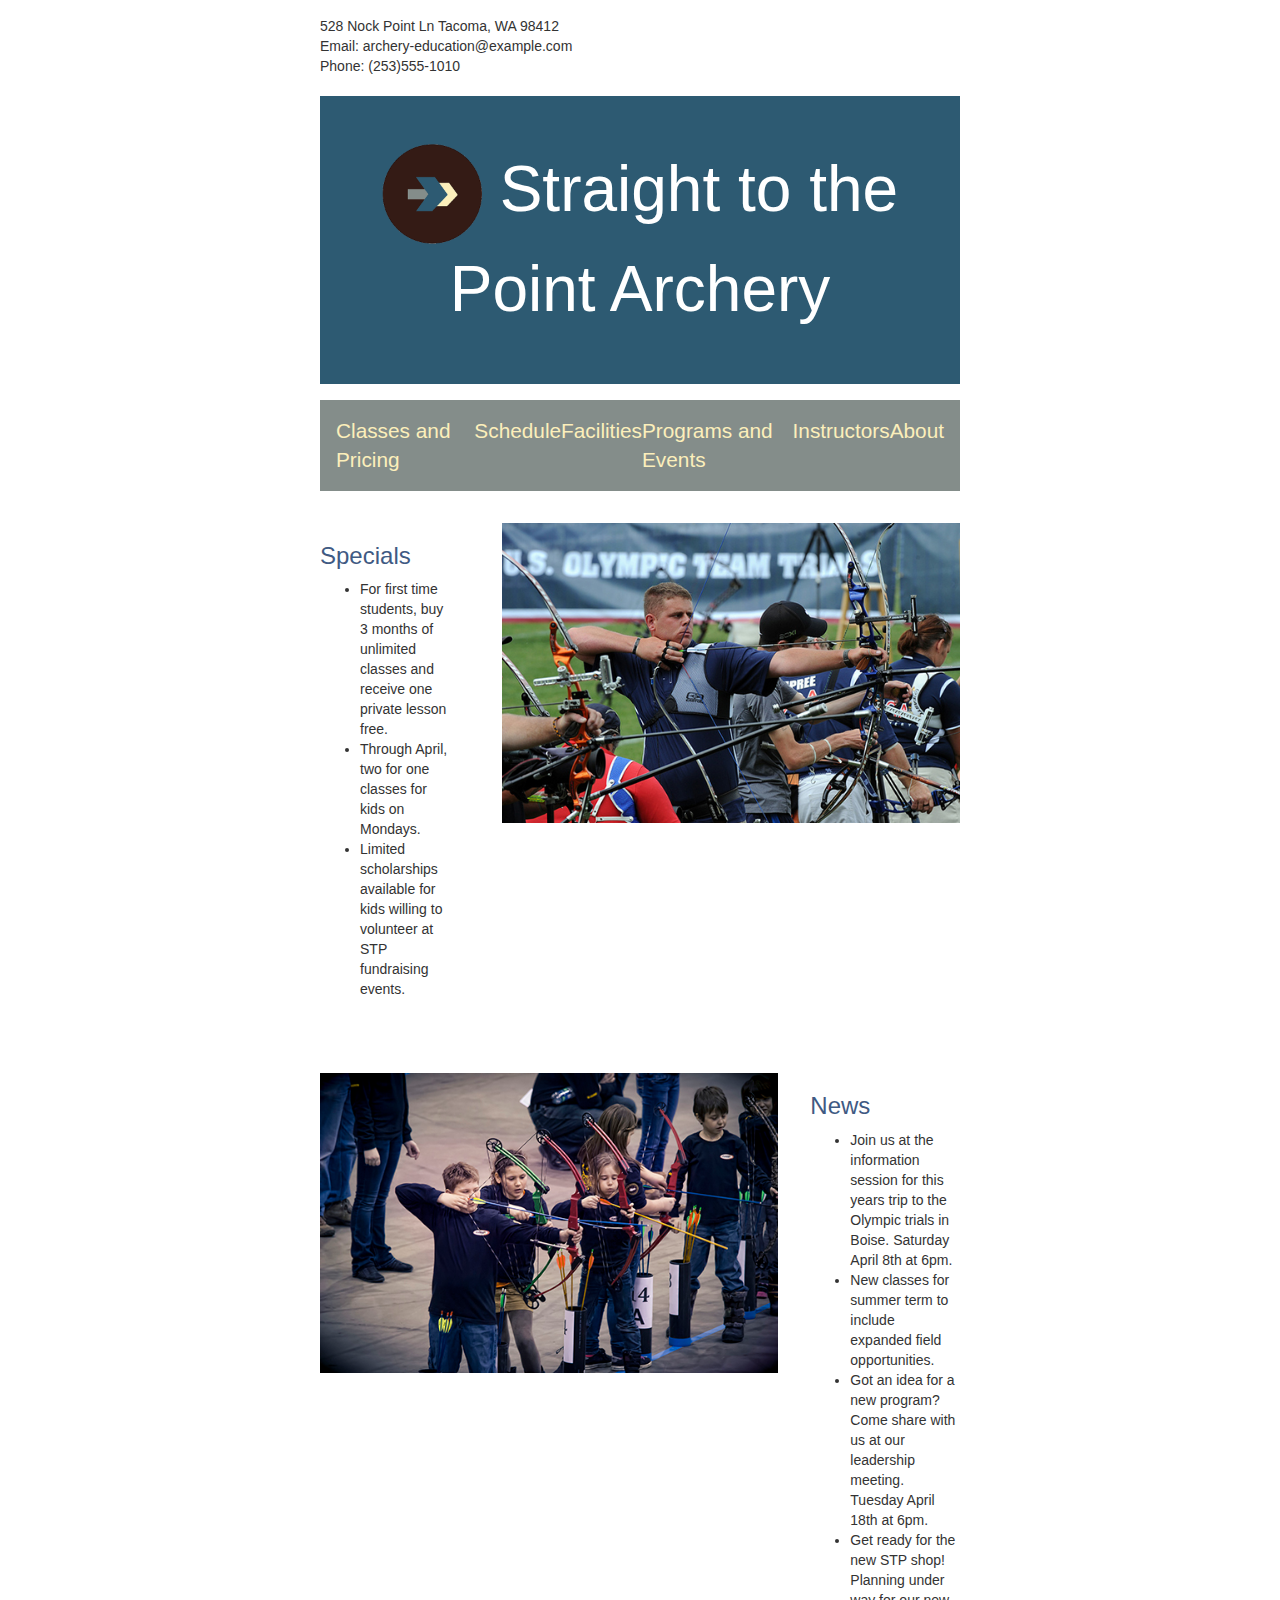
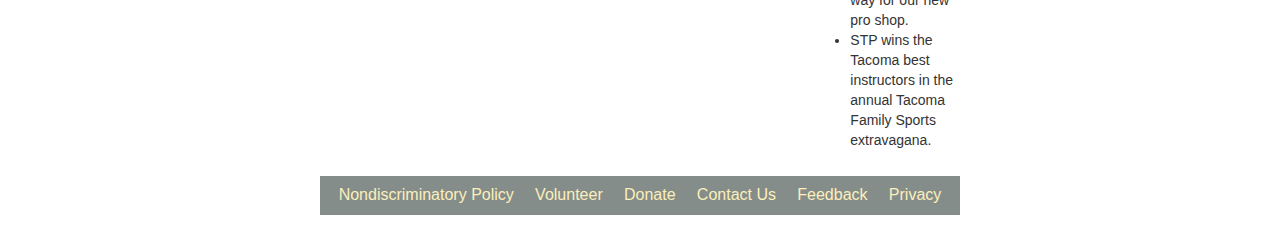
<file: index.html>
<!DOCTYPE html>
<html lang="en">
  <head>
    <meta charset="utf-8">
    <title>STP Archery</title>
    <link rel="stylesheet" type="text/css" href="styles/normalize.css">
    <link rel="stylesheet" href="https://maxcdn.bootstrapcdn.com/bootstrap/3.3.7/css/bootstrap.min.css" integrity="sha384-BVYiiSIFeK1dGmJRAkycuHAHRg32OmUcww7on3RYdg4Va+PmSTsz/K68vbdEjh4u" crossorigin="anonymous">
    <link rel="stylesheet" type="text/css" href="styles/styles.css">
  </head>
  <body>
    <address class="">
      528 Nock Point Ln
      Tacoma, WA 98412 <br>
      Email: archery-education@example.com <br>
      Phone: (253)555-1010
    </address>
    <div class="business-name">
      <a href="index.html"><img class="business-logo" src="images/logo.png" alt="logo" width="100"></a>
      Straight to the Point Archery
    </div>
    <nav>
      <a href="#">Classes and Pricing</a>
      <a href="#">Schedule</a>
      <a href="#">Facilities</a>
      <a href="#">Programs and Events</a>
      <a href="instructors.html">Instructors</a>
      <a href="#">About</a>
    </nav>
    <div class="flex-container">
      <div class="specials">
        <h3>Specials</h3>
        <ul>
          <li>For first time students, buy 3 months of unlimited classes and receive one private lesson free.</li>
          <li>Through April, two for one classes for kids on Mondays.</li>
          <li>Limited scholarships available for kids willing to volunteer at STP fundraising events.</li>
        </ul>
      </div>
      <div class="specials-image">
        <img src="images/students-competing.jpg" alt="Students competing" height="300">
      </div>
    </div>
    <div class="flex-container">
      <div class="news-image">
        <img src="images/class1.jpg" alt="Kids class" height="300">
      </div>
      <div class="news">
        <aside class="news">
          <h3>News</h3>
          <ul>
            <li>Join us at the information session for this years trip to the Olympic trials in Boise. Saturday April 8th at 6pm.</li>
            <li>New classes for summer term to include expanded field opportunities.</li>
            <li>Got an idea for a new program? Come share with us at our leadership meeting. Tuesday April 18th at 6pm.</li>
            <li>Get ready for the new STP shop! Planning under way for our new pro shop.</li>
            <li>STP wins the Tacoma best instructors in the annual Tacoma Family Sports extravagana.</li>
          </ul>
        </aside>
      </div>
    </div>
    <footer>
      <a href="#">Nondiscriminatory Policy</a>
      <a href="#">Volunteer</a>
      <a href="#">Donate</a>
      <a href="#">Contact Us</a>
      <a href="#">Feedback</a>
      <a href="#">Privacy</a>
    </footer>
    <!-- jQuery (necessary for Bootstrap's JavaScript plugins) -->
    <script src="https://ajax.googleapis.com/ajax/libs/jquery/1.12.4/jquery.min.js"></script>
    <script src="https://maxcdn.bootstrapcdn.com/bootstrap/3.3.7/js/bootstrap.min.js" integrity="sha384-Tc5IQib027qvyjSMfHjOMaLkfuWVxZxUPnCJA7l2mCWNIpG9mGCD8wGNIcPD7Txa" crossorigin="anonymous"></script>
  </body>
  <!-- Latest compiled and minified JavaScript -->
</html>
</file>
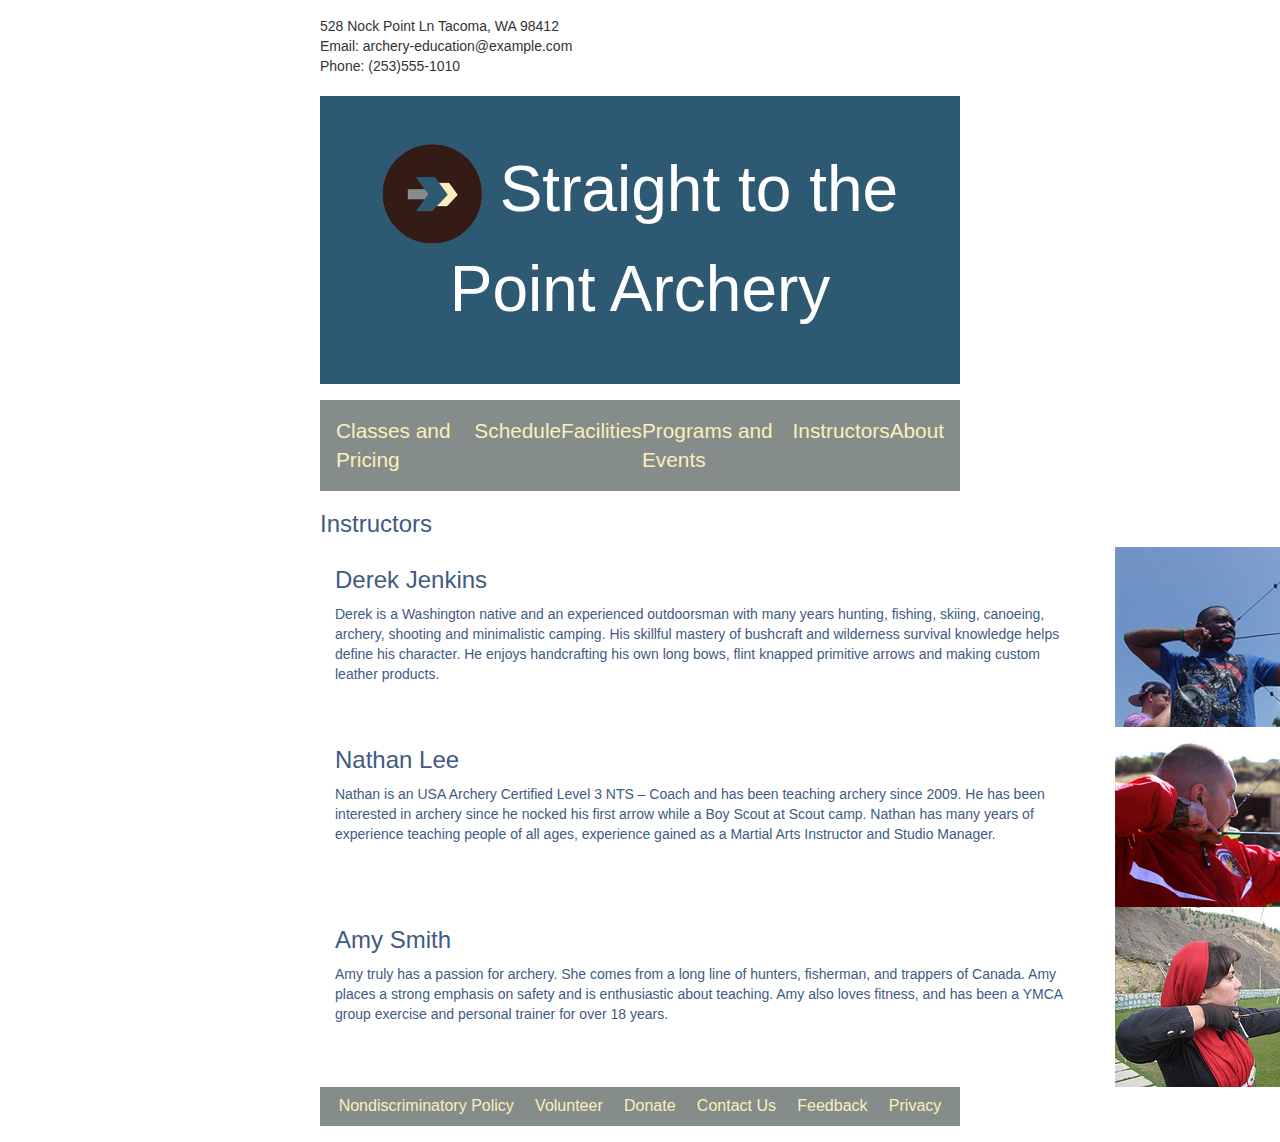
<file: instructors.html>
<!DOCTYPE html>
<html lang="en">
  <head>
    <meta charset="utf-8">
    <title>STP Archery</title>
    <link rel="stylesheet" type="text/css" href="styles/normalize.css">
    <link rel="stylesheet" href="https://maxcdn.bootstrapcdn.com/bootstrap/3.3.7/css/bootstrap.min.css" integrity="sha384-BVYiiSIFeK1dGmJRAkycuHAHRg32OmUcww7on3RYdg4Va+PmSTsz/K68vbdEjh4u" crossorigin="anonymous">
    <link rel="stylesheet" type="text/css" href="styles/styles.css">
  </head>
  <body>
    <address class="">
      528 Nock Point Ln
      Tacoma, WA 98412 <br>
      Email: archery-education@example.com <br>
      Phone: (253)555-1010
    </address>
    <div class="business-name">
      <a href="index.html"><img class="business-logo" src="images/logo.png" alt="logo" width="100"></a>
      Straight to the Point Archery
    </div>
    <nav>
      <a href="#">Classes and Pricing</a>
      <a href="#">Schedule</a>
      <a href="#">Facilities</a>
      <a href="#">Programs and Events</a>
      <a href="#">Instructors</a>
      <a href="#">About</a>
    </nav>
    <div class="container">
      <div class="row">
        <h3>Instructors</h3>
        <div class="col-md-8 col1">
          <h3>Derek Jenkins</h3>
          <p>Derek is a Washington native and an experienced outdoorsman with many years hunting,
            fishing, skiing, canoeing, archery, shooting and minimalistic camping.
            His skillful mastery of bushcraft and wilderness survival knowledge helps define his character.
            He enjoys handcrafting his own long bows, flint knapped primitive arrows and making custom leather products.
          </p>
        </div>
        <div class="col-md-3 col2">
          <img src="images/derek-jenkins-instructor.jpg" alt="Derek Jenkins instructor">
        </div>
      </div>
      <div class="row">
        <div class="col-md-8 col1">
          <h3>Nathan Lee</h3>
          <p>Nathan is an USA Archery Certified Level 3 NTS – Coach and
            has been teaching archery since 2009. He has been interested in archery
            since he nocked his first arrow while a Boy Scout at Scout camp. Nathan has many years of experience
            teaching people of all ages, experience gained as a Martial Arts Instructor and Studio Manager.
          </p>
        </div>
        <div class="col-md-3 col2">
          <img src="images/nathan-lee-instructor.jpg" alt="Nathan Lee instructor">
        </div>
      </div>
      <div class="row">
        <div class="col-md-8 col1">
          <h3>Amy Smith</h3>
          <p>Amy truly has a passion for archery. She comes from a long line of hunters,
            fisherman, and trappers of Canada. Amy  places a strong emphasis on safety and is
            enthusiastic about teaching. Amy also loves fitness, and  has been a
            YMCA group exercise and personal trainer for over 18 years.
          </p>
        </div>
        <div class="col-md-3 col2">
          <img src="images/amy-smith-instructor.jpg" alt="Amy Smith instructor">
        </div>
      </div>
    </div>
    <footer>
      <a href="#">Nondiscriminatory Policy</a>
      <a href="#">Volunteer</a>
      <a href="#">Donate</a>
      <a href="#">Contact Us</a>
      <a href="#">Feedback</a>
      <a href="#">Privacy</a>
    </footer>
    <!-- jQuery (necessary for Bootstrap's JavaScript plugins) -->
    <script src="https://ajax.googleapis.com/ajax/libs/jquery/1.12.4/jquery.min.js"></script>
    <script src="https://maxcdn.bootstrapcdn.com/bootstrap/3.3.7/js/bootstrap.min.js" integrity="sha384-Tc5IQib027qvyjSMfHjOMaLkfuWVxZxUPnCJA7l2mCWNIpG9mGCD8wGNIcPD7Txa" crossorigin="anonymous"></script>
  </body>
  <!-- Latest compiled and minified JavaScript -->
</html>
</file>
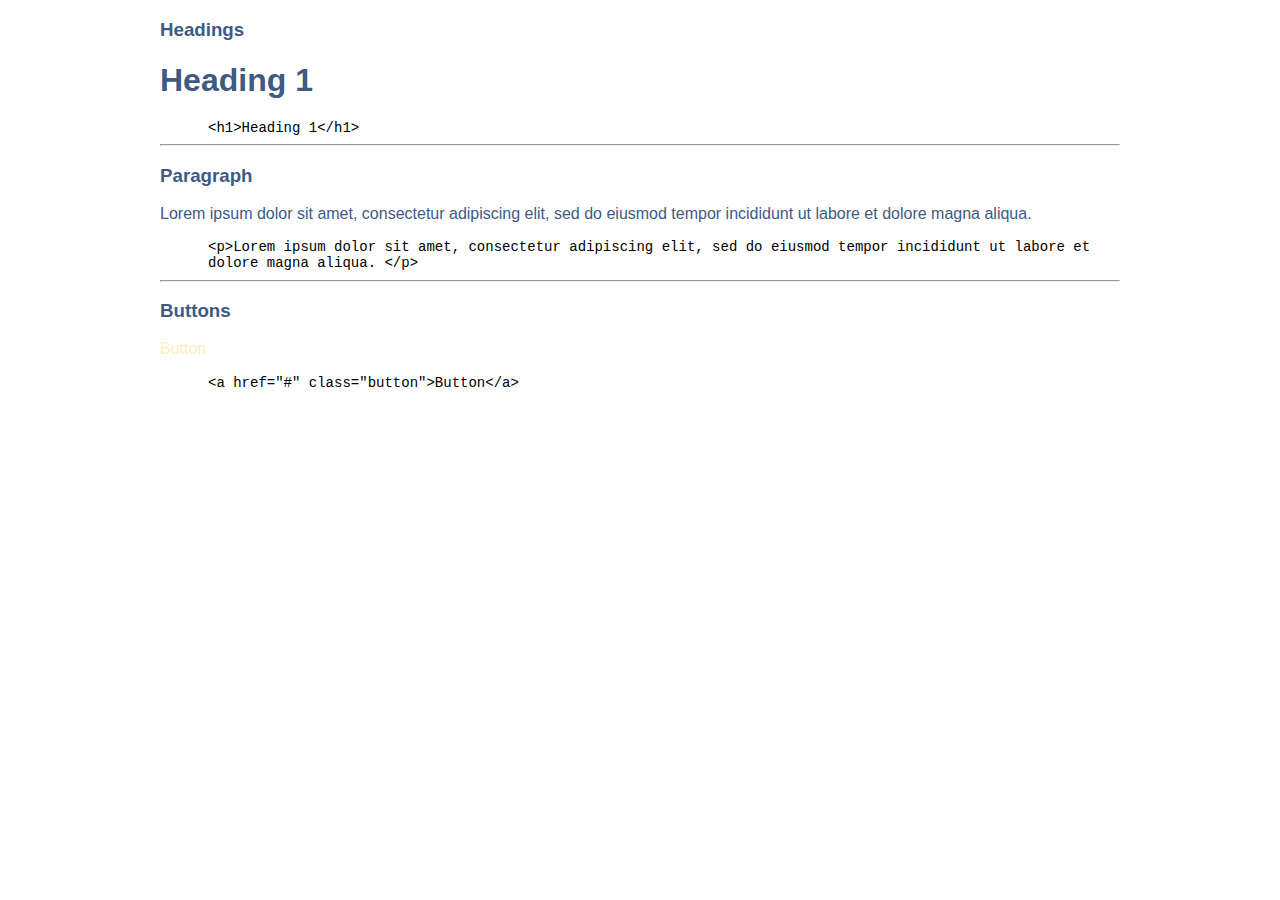
<file: styleguide.html>
<!DOCTYPE html>
<html lang="en">
  <head>
    <meta charset="utf-8">
    <title>Style guide</title>
    <link rel="stylesheet" type="text/css" href="styles/normalize.css">
    <link rel="stylesheet" type="text/css" href="styles/styles.css">
  </head>
  <main>
    <h3>Headings</h3>
    <h1>Heading 1</h1>
    <div class="code-sample">
      &lt;h1>Heading 1&lt;/h1>
    </div>
    <hr>
    <h3>Paragraph</h3>
    <p>Lorem ipsum dolor sit amet, consectetur adipiscing elit, sed do
      eiusmod tempor incididunt ut labore et dolore magna aliqua.
    </p>
    <div class="code-sample">
      &lt;p>Lorem ipsum dolor sit amet, consectetur adipiscing elit, sed do
      eiusmod tempor incididunt ut labore et dolore magna aliqua.
      &lt;/p>
    </div>
    <hr>
    <h3>Buttons</h3>
    <a href="#" class="button">Button</a>
    <p>
    <div class="code-sample">
      &lt;a href="#" class="button">Button&lt;/a>
    </div>
  </main>
</html>
</file>
<file: styles/styles.css>
html  {
  font-family: "Calibri", "Lucida Grande", sans-serif;
  font-size: 16px;
}

body {
  margin: 1rem 10rem 1rem 10rem;
  }

address {
  margin-left: inherit;
}

.business-name {
  background-color: #2D5A72;
  color: white;
  text-align: center;
  font-size: 4rem;
  padding: 3rem;
  margin: inherit;
  }

.business-logo {
  position: relative;
  margin: inherit;
}

a {
  color: #FCEFBB;
  text-decoration: none;
}

nav {
  background-color: #848D8A;
  font-size: 1.3rem;
  display: flex;
  justify-content: space-around;
  padding: 1rem 1rem 1rem 1rem;
  margin: 0 10rem 0 10rem;
  }

  nav a:hover {
  color: white;
  transition: .5s ease;
  border-radius: 20%;
  }

h1,h2,h3 {
  color: #3F5A83;
}

p {
  color: #3F5A83;
}

.container {
  margin: 0 10rem 0 10rem;
}

.col1 {
  /*border: 1px solid black;*/
  text-align: left;
}

.col2 {
  text-align: left;
  /*border: 1px solid black;*/
}

.flex-container {
  display: flex;
  margin: inherit;
  }

.specials {
  padding: 1rem 1rem 1rem 0;
}

.specials-image {
  padding: 1rem 0 0 2rem;
}

.news-image {
  padding-top: 2rem;
}

.news {
  padding: 1rem 0 0 1rem;
}

.code-sample {
  font-family: "Courier New", Courier, monospace;
  font-size: 14px;
  margin-left: 3rem;
}

footer {
  background-color: #848D8A;
  font-size: 1rem;
  display: flex;
  justify-content: space-around;
  padding: .5rem .5rem .5rem .5rem;
  margin: 0 10rem 0 10rem;
}
</file>
